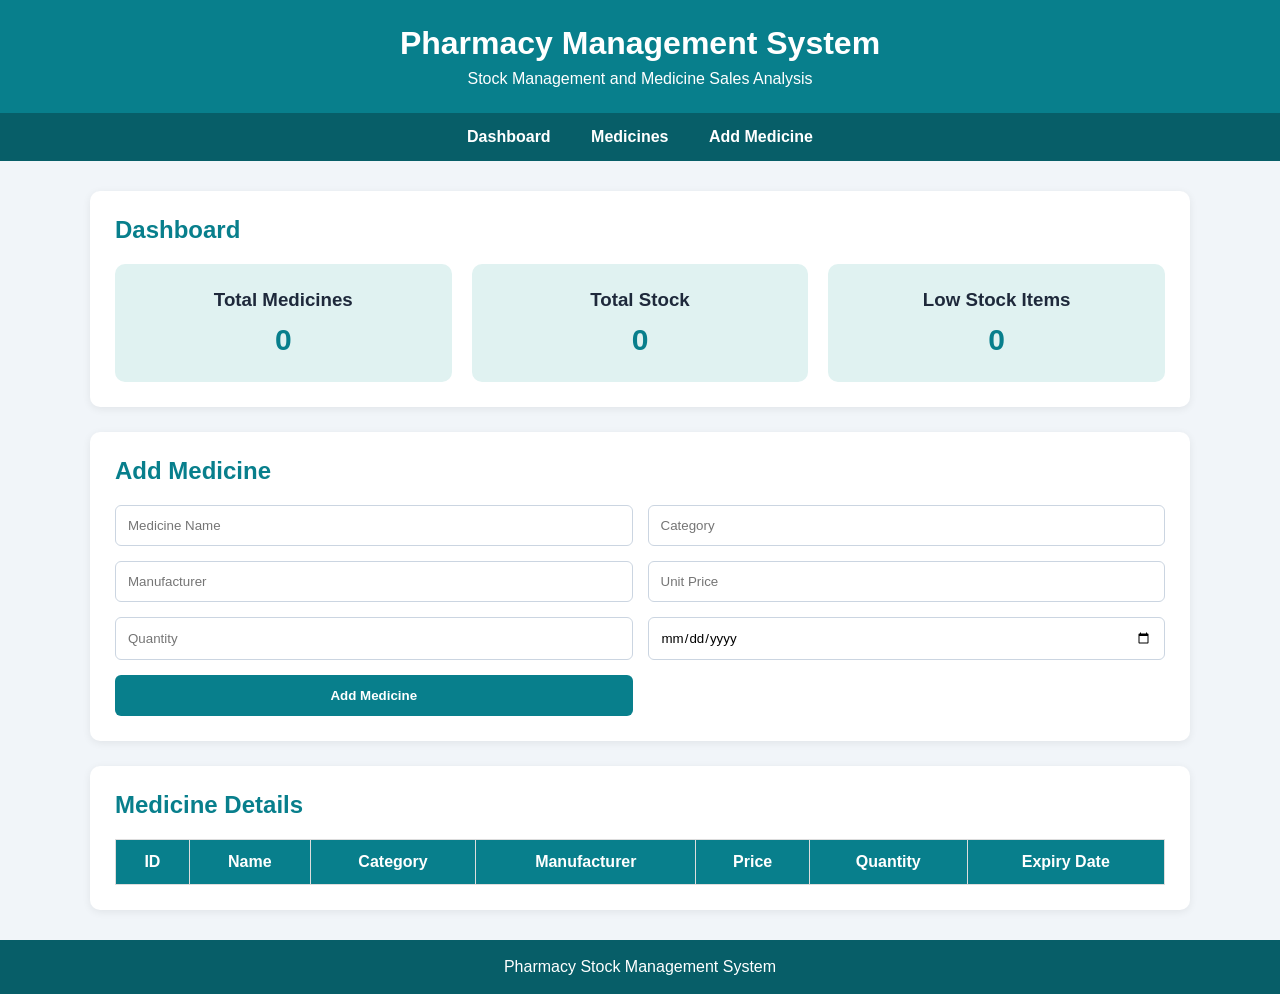
<file: index.html>
<!DOCTYPE html>
<html lang="en">
<head>
    <meta charset="UTF-8">
    <meta name="viewport" content="width=device-width, initial-scale=1.0">
    <title>Pharmacy Management System</title>
    <link rel="stylesheet" href="style.css">
</head>
<body>

    <header>
        <h1>Pharmacy Management System</h1>
        <p>Stock Management and Medicine Sales Analysis</p>
    </header>

    <nav>
        <a href="#dashboard">Dashboard</a>
        <a href="#medicines">Medicines</a>
        <a href="#addMedicine">Add Medicine</a>
    </nav>

    <main>
        <section id="dashboard">
            <h2>Dashboard</h2>
            <div class="cards">
                <div class="card">
                    <h3>Total Medicines</h3>
                    <p id="totalMedicines">0</p>
                </div>
                <div class="card">
                    <h3>Total Stock</h3>
                    <p id="totalStock">0</p>
                </div>
                <div class="card">
                    <h3>Low Stock Items</h3>
                    <p id="lowStock">0</p>
                </div>
            </div>
        </section>

        <section id="addMedicine">
            <h2>Add Medicine</h2>

            <form id="medicineForm">
                <input type="text" id="medicineName"
                    placeholder="Medicine Name" required>

                <input type="text" id="category"
                    placeholder="Category" required>

                <input type="text" id="manufacturer"
                    placeholder="Manufacturer" required>

                <input type="number" id="price"
                    placeholder="Unit Price" min="0.01" step="0.01" required>

                <input type="number" id="quantity"
                    placeholder="Quantity" min="0" required>

                <input type="date" id="expiryDate" required>

                <button type="submit">Add Medicine</button>
            </form>
        </section>

        <section id="medicines">
            <h2>Medicine Details</h2>

            <div class="table-container">
                <table>
                    <thead>
                        <tr>
                            <th>ID</th>
                            <th>Name</th>
                            <th>Category</th>
                            <th>Manufacturer</th>
                            <th>Price</th>
                            <th>Quantity</th>
                            <th>Expiry Date</th>
                        </tr>
                    </thead>
                    <tbody id="medicineTable">
                    </tbody>
                </table>
            </div>
        </section>
    </main>

    <footer>
        <p>Pharmacy Stock Management System</p>
    </footer>

    <script src="script.js"></script>
</body>
</html>
</file>
<file: style.css>
* {
    margin: 0;
    padding: 0;
    box-sizing: border-box;
    font-family: Arial, sans-serif;
}

body {
    background: #f1f5f9;
    color: #1e293b;
}

header {
    background: #087f8c;
    color: white;
    text-align: center;
    padding: 25px;
}

header h1 {
    margin-bottom: 8px;
}

nav {
    background: #075e68;
    padding: 15px;
    text-align: center;
}

nav a {
    color: white;
    text-decoration: none;
    margin: 0 18px;
    font-weight: bold;
}

nav a:hover {
    color: #b8f3ed;
}

main {
    width: 90%;
    max-width: 1100px;
    margin: 30px auto;
}

section {
    background: white;
    padding: 25px;
    margin-bottom: 25px;
    border-radius: 10px;
    box-shadow: 0 2px 8px #00000012;
}

h2 {
    color: #087f8c;
    margin-bottom: 20px;
}

.cards {
    display: grid;
    grid-template-columns: repeat(3, 1fr);
    gap: 20px;
}

.card {
    background: #e0f2f1;
    padding: 25px;
    text-align: center;
    border-radius: 10px;
}

.card p {
    font-size: 30px;
    font-weight: bold;
    color: #087f8c;
    margin-top: 12px;
}

form {
    display: grid;
    grid-template-columns: repeat(2, 1fr);
    gap: 15px;
}

input {
    padding: 12px;
    border: 1px solid #cbd5e1;
    border-radius: 6px;
    width: 100%;
}

button {
    background: #087f8c;
    color: white;
    border: none;
    padding: 13px;
    border-radius: 6px;
    cursor: pointer;
    font-weight: bold;
}

button:hover {
    background: #075e68;
}

.table-container {
    overflow-x: auto;
}

table {
    width: 100%;
    border-collapse: collapse;
    min-width: 650px;
}

th, td {
    padding: 13px;
    border: 1px solid #ddd;
    text-align: center;
}

th {
    background: #087f8c;
    color: white;
}

tr:nth-child(even) {
    background: #f1f5f9;
}

footer {
    background: #075e68;
    color: white;
    text-align: center;
    padding: 18px;
}

@media (max-width: 650px) {
    .cards {
        grid-template-columns: 1fr;
    }

    form {
        grid-template-columns: 1fr;
    }

    nav a {
        display: inline-block;
        margin: 7px;
    }
}
</file>
